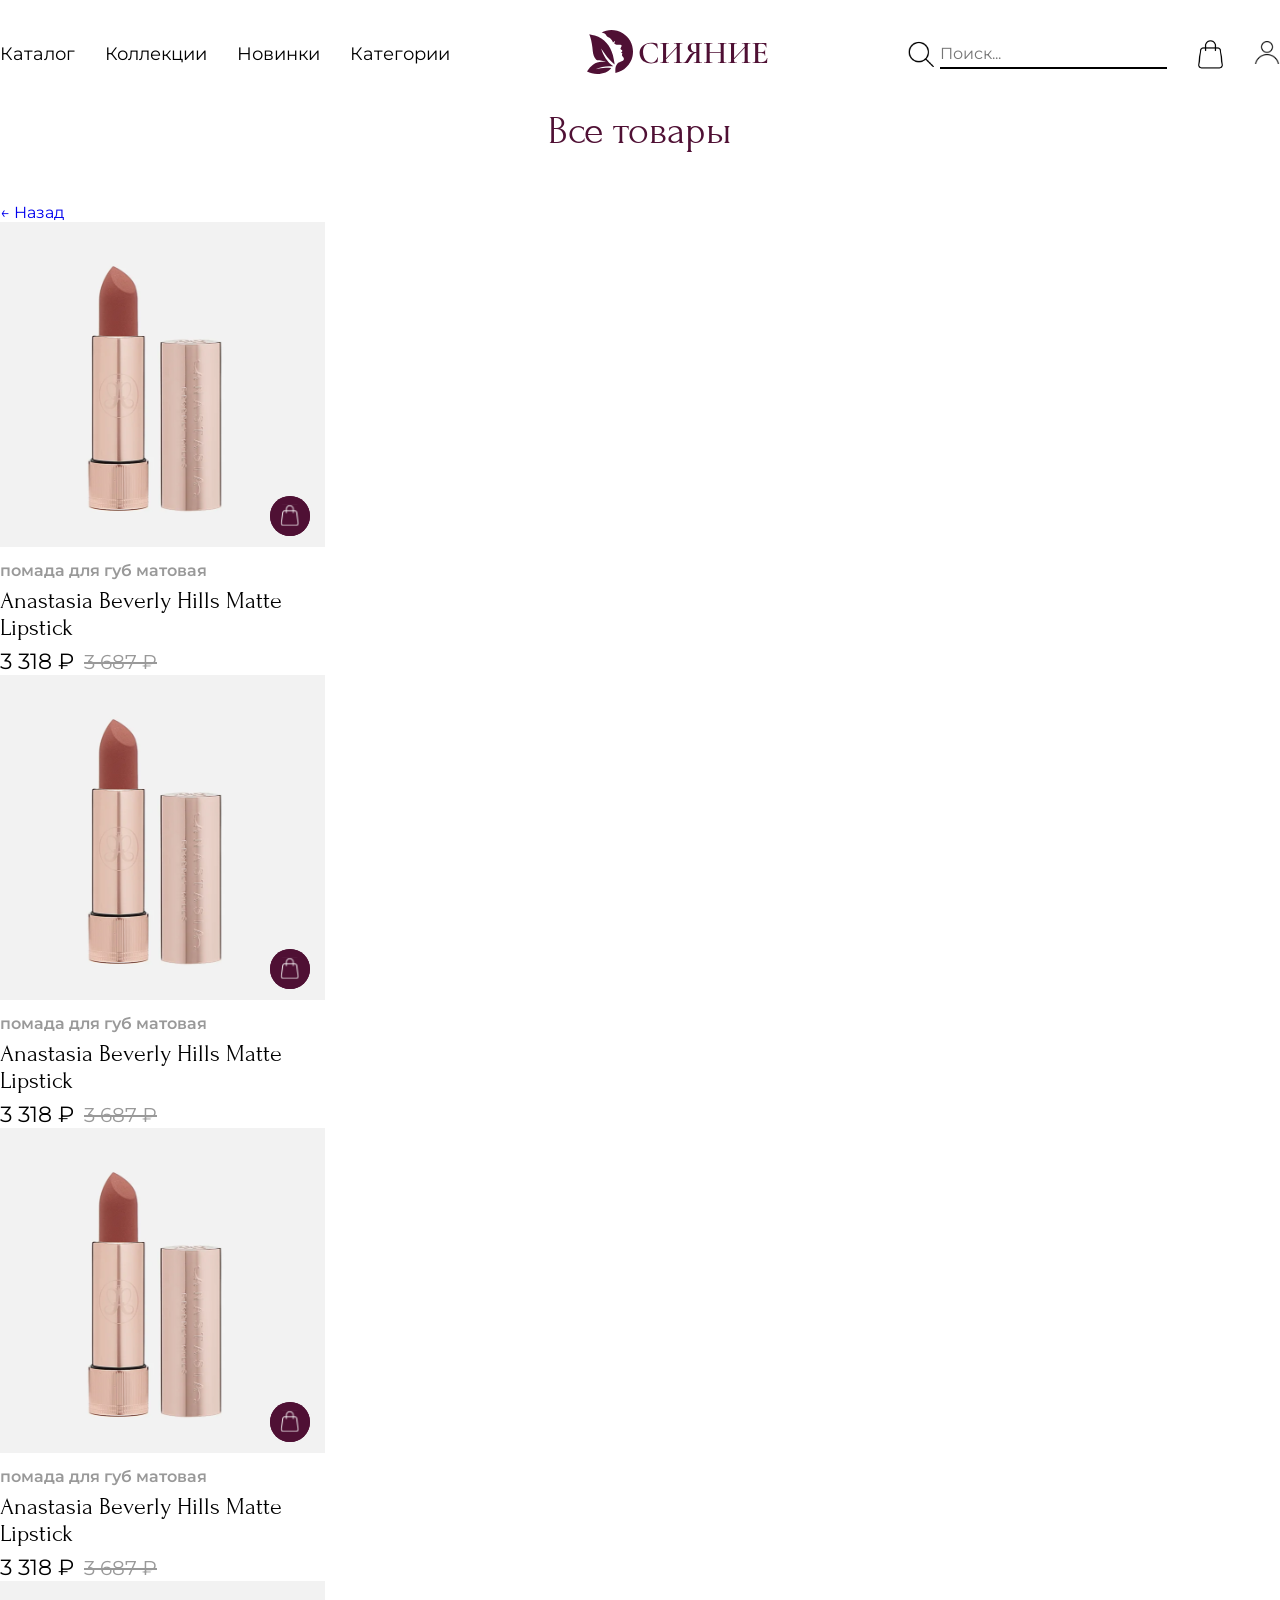
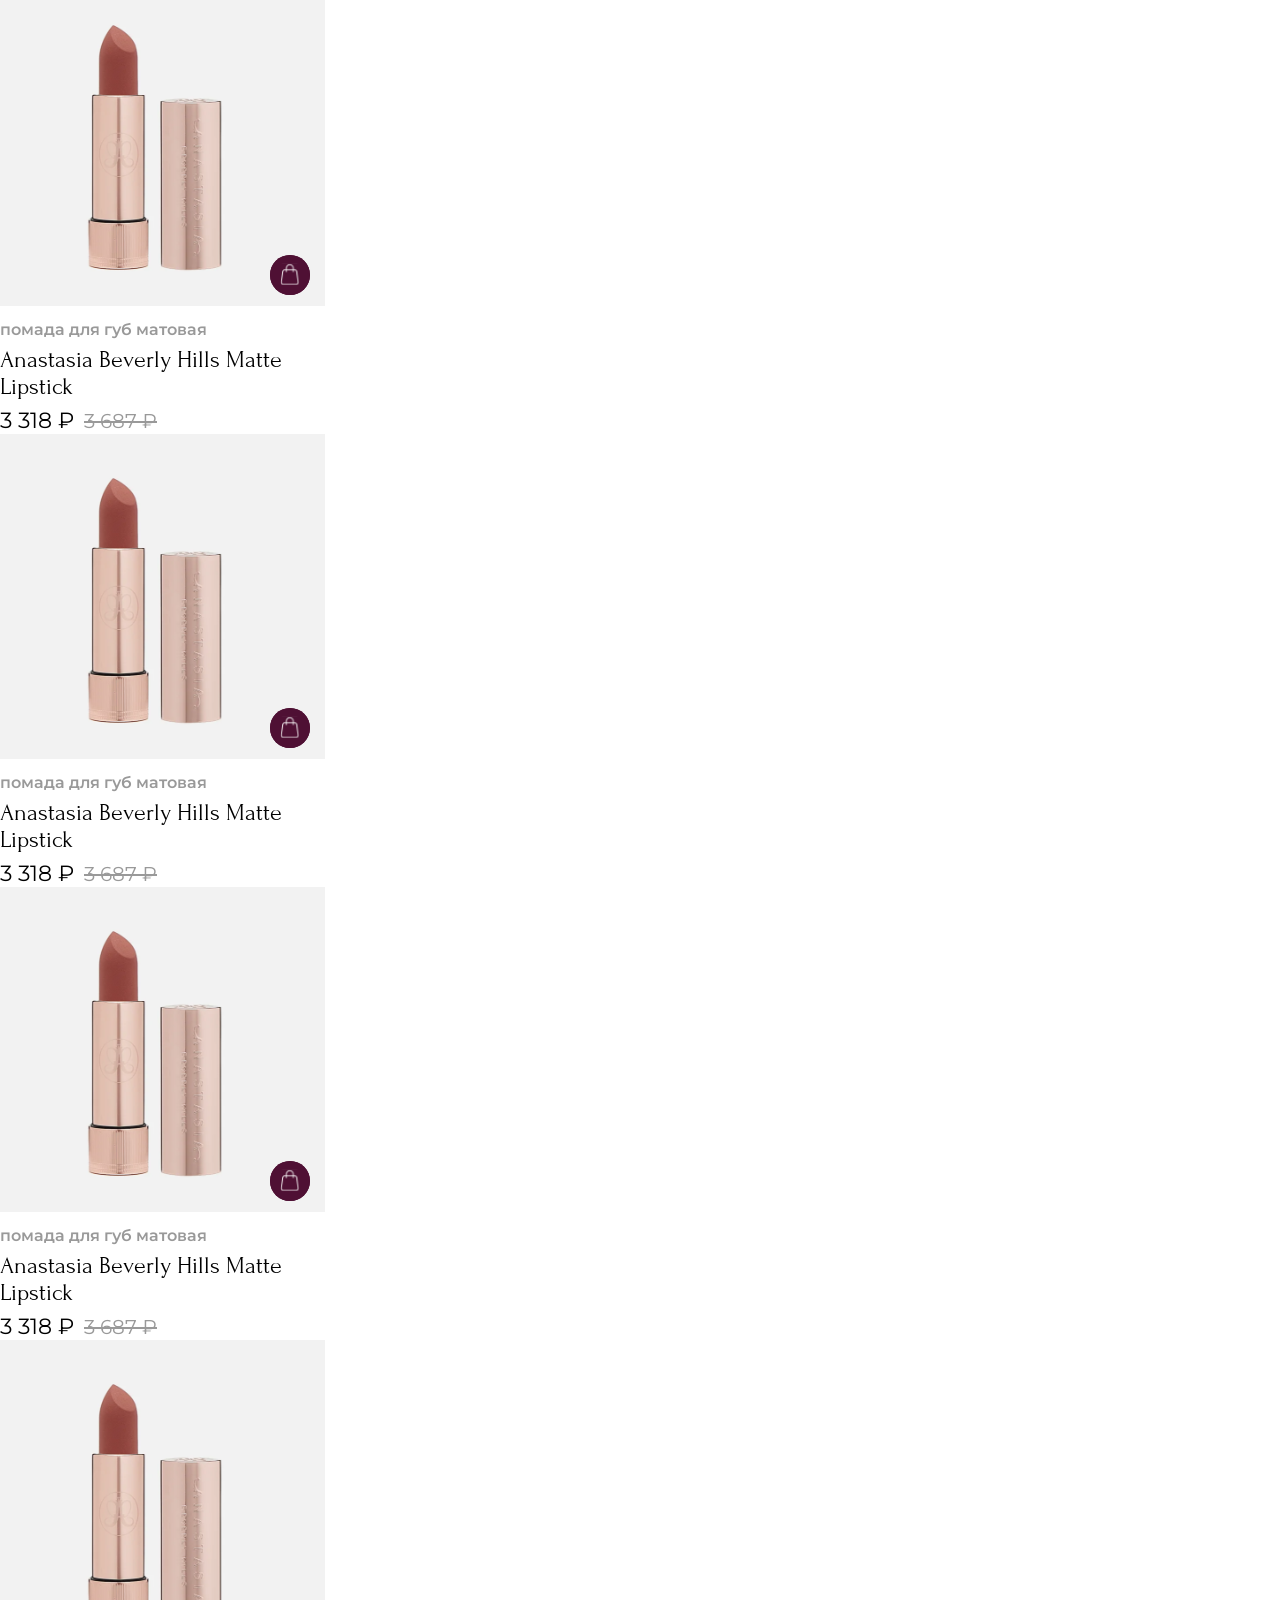
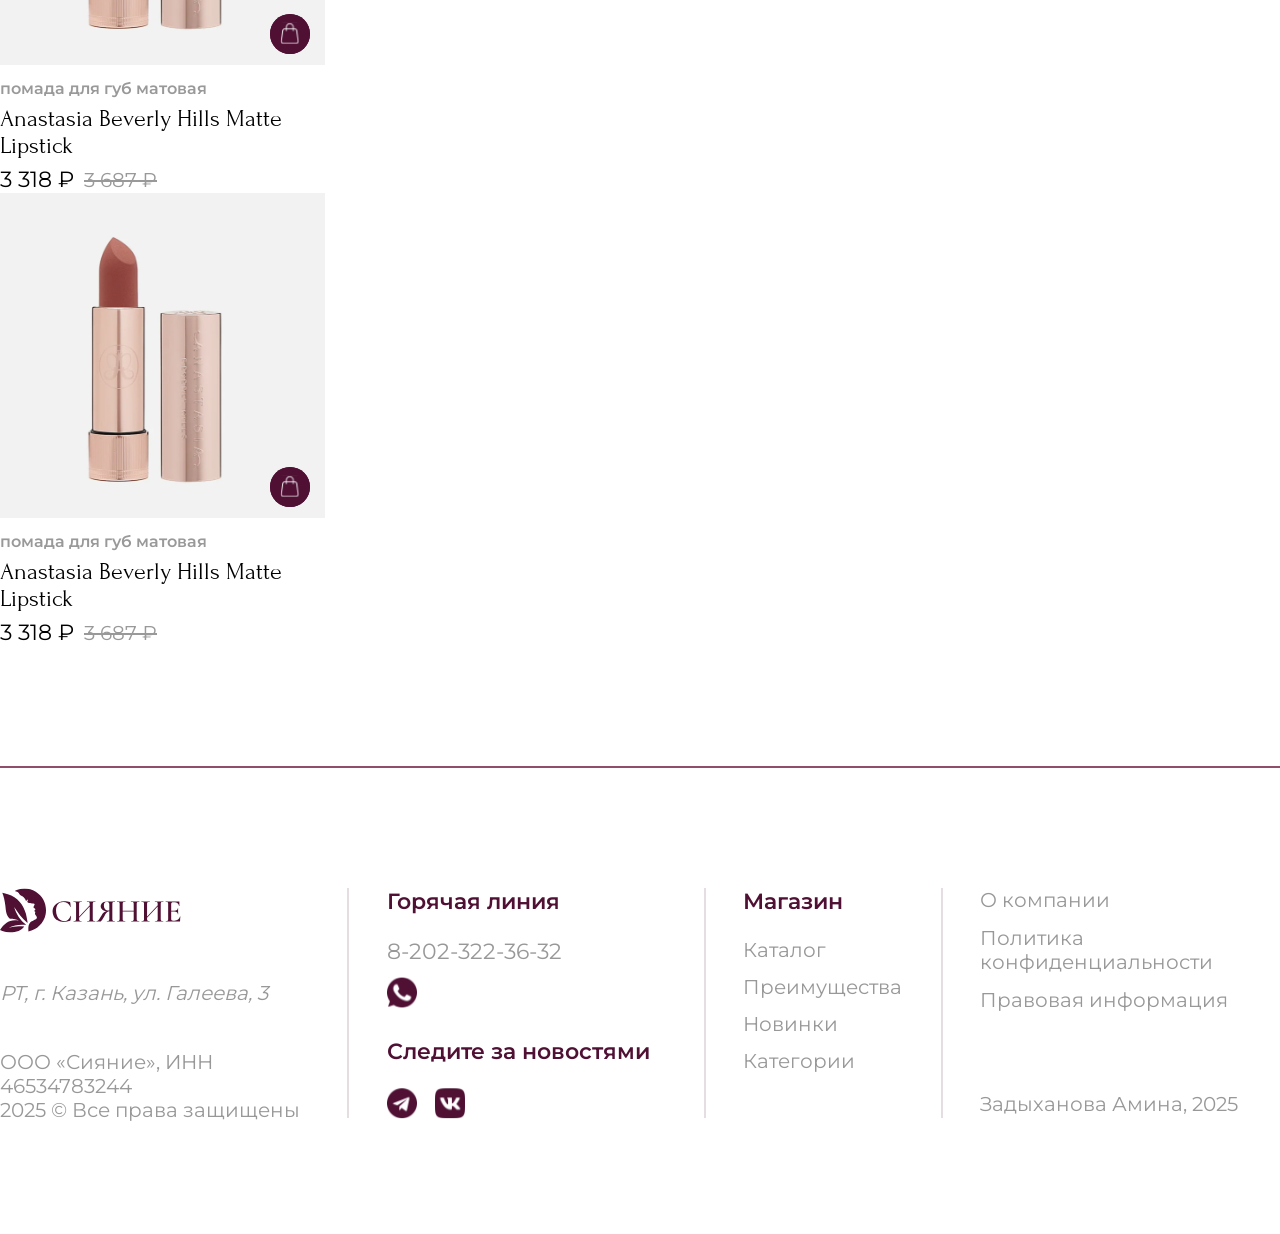
<file: katalog_cards_phone_all.html>
<!DOCTYPE html>
<html lang="en">

<head>
    <meta charset="UTF-8">
    <meta name="viewport" content="width=device-width, initial-scale=1.0">
    <title>Сияние</title>
    <link rel="stylesheet" href="assets/css/style.css">
    <link rel="shortcut icon" href="assets/img/favicon/logo.png" type="image/x-icon">
    <script src="assets/js/main.js"></script>
</head>

<body>
    <!-- header start -->
    <header class="container">

        <nav class="burger_desctop">
            <a href="katalog.html">Каталог</a>
            <a href="#">Коллекции</a>
            <a href="#">Новинки</a>
            <a href="#">Категории</a>
        </nav>

        <div class="burger_adaptiv">
            <input type="checkbox" id="burger">
            <label for="burger">
                <span></span>
            </label>
            <nav>
                <a href="katalog.html">Каталог</a>
                <a href="#">Коллекции</a>
                <a href="#">Новинки</a>
                <a href="#">Категории</a>
            </nav>
            <img class="luupa" src="assets/img/header/lupa.svg" alt="">
        </div>

        <div class="burger_adaptiv_telephone">
            <input type="checkbox" id="burger2">
            <label for="burger2">
                <span></span>
            </label>
            <nav>
                <a href="katalog_telephone.html">Каталог</a>
                <a href="#">Коллекции</a>
                <a href="#">Новинки</a>
                <a href="#">Категории</a>
            </nav>
            <img class="luupa" src="assets/img/header/lupa.svg" alt="">
        </div>

        <div class="logo">
            <a href="#"><img src="assets/img/header/logo.svg" alt=""></a>
        </div>

        <nav class="burger_desctop">
            <div class="poisk">
                <img src="assets/img/header/lupa.svg" alt="">
                <input type="text" placeholder="Поиск...">
            </div>
            <img src="assets/img/header/korzina.svg" alt="">
            <img src="assets/img/header/person.svg" alt="">
        </nav>

        <div class="burger_adaptiv">
            <img src="assets/img/header/korzina.svg" alt="">
            <img src="assets/img/header/person.svg" alt="">
        </div>

        <div class="burger_adaptiv_telephone">
            <img src="assets/img/header/korzina.svg" alt="">
            <img src="assets/img/header/person.svg" alt="">
        </div>

    </header>
    <!-- header end -->

    <!-- katalog_cards_phone_all start -->
     <div class="katalog_cards_phone container">
        <div class="title">
            <h2>Все товары</h2>
        </div>

        <a href="katalog_telephone.html">← Назад</a>

        <div class="cardss_telephone">
            <div class="osnov_card">
                <div class="image_osn_card">
                    <img class="image_tovar" src="assets/img/osnov_card/tovar.svg" alt="">
                    <img class="korzina_button" src="assets/img/osnov_card/korzina.svg" alt="">
                </div>

                <div class="opisanie_osnov_card">
                    <p class="category_osnov_card">помада для губ матовая</p>
                    <p class="name_osnov_card">Anastasia Beverly Hills Matte Lipstick</p>
                    <div class="cost_with_skidka">
                        <p class="cost">3 318 ₽</p>
                        <p class="skidka">3 687 ₽</p>
                    </div>
                </div>
            </div>

            <div class="osnov_card">
                <div class="image_osn_card">
                    <img class="image_tovar" src="assets/img/osnov_card/tovar.svg" alt="">
                    <img class="korzina_button" src="assets/img/osnov_card/korzina.svg" alt="">
                </div>

                <div class="opisanie_osnov_card">
                    <p class="category_osnov_card">помада для губ матовая</p>
                    <p class="name_osnov_card">Anastasia Beverly Hills Matte Lipstick</p>
                    <div class="cost_with_skidka">
                        <p class="cost">3 318 ₽</p>
                        <p class="skidka">3 687 ₽</p>
                    </div>
                </div>
            </div>

            <div class="osnov_card">
                <div class="image_osn_card">
                    <img class="image_tovar" src="assets/img/osnov_card/tovar.svg" alt="">
                    <img class="korzina_button" src="assets/img/osnov_card/korzina.svg" alt="">
                </div>

                <div class="opisanie_osnov_card">
                    <p class="category_osnov_card">помада для губ матовая</p>
                    <p class="name_osnov_card">Anastasia Beverly Hills Matte Lipstick</p>
                    <div class="cost_with_skidka">
                        <p class="cost">3 318 ₽</p>
                        <p class="skidka">3 687 ₽</p>
                    </div>
                </div>
            </div>

            <div class="osnov_card">
                <div class="image_osn_card">
                    <img class="image_tovar" src="assets/img/osnov_card/tovar.svg" alt="">
                    <img class="korzina_button" src="assets/img/osnov_card/korzina.svg" alt="">
                </div>

                <div class="opisanie_osnov_card">
                    <p class="category_osnov_card">помада для губ матовая</p>
                    <p class="name_osnov_card">Anastasia Beverly Hills Matte Lipstick</p>
                    <div class="cost_with_skidka">
                        <p class="cost">3 318 ₽</p>
                        <p class="skidka">3 687 ₽</p>
                    </div>
                </div>
            </div>

            <div class="osnov_card">
                <div class="image_osn_card">
                    <img class="image_tovar" src="assets/img/osnov_card/tovar.svg" alt="">
                    <img class="korzina_button" src="assets/img/osnov_card/korzina.svg" alt="">
                </div>

                <div class="opisanie_osnov_card">
                    <p class="category_osnov_card">помада для губ матовая</p>
                    <p class="name_osnov_card">Anastasia Beverly Hills Matte Lipstick</p>
                    <div class="cost_with_skidka">
                        <p class="cost">3 318 ₽</p>
                        <p class="skidka">3 687 ₽</p>
                    </div>
                </div>
            </div>

            <div class="osnov_card">
                <div class="image_osn_card">
                    <img class="image_tovar" src="assets/img/osnov_card/tovar.svg" alt="">
                    <img class="korzina_button" src="assets/img/osnov_card/korzina.svg" alt="">
                </div>

                <div class="opisanie_osnov_card">
                    <p class="category_osnov_card">помада для губ матовая</p>
                    <p class="name_osnov_card">Anastasia Beverly Hills Matte Lipstick</p>
                    <div class="cost_with_skidka">
                        <p class="cost">3 318 ₽</p>
                        <p class="skidka">3 687 ₽</p>
                    </div>
                </div>
            </div>

            <div class="osnov_card">
                <div class="image_osn_card">
                    <img class="image_tovar" src="assets/img/osnov_card/tovar.svg" alt="">
                    <img class="korzina_button" src="assets/img/osnov_card/korzina.svg" alt="">
                </div>

                <div class="opisanie_osnov_card">
                    <p class="category_osnov_card">помада для губ матовая</p>
                    <p class="name_osnov_card">Anastasia Beverly Hills Matte Lipstick</p>
                    <div class="cost_with_skidka">
                        <p class="cost">3 318 ₽</p>
                        <p class="skidka">3 687 ₽</p>
                    </div>
                </div>
            </div>

            <div class="osnov_card">
                <div class="image_osn_card">
                    <img class="image_tovar" src="assets/img/osnov_card/tovar.svg" alt="">
                    <img class="korzina_button" src="assets/img/osnov_card/korzina.svg" alt="">
                </div>

                <div class="opisanie_osnov_card">
                    <p class="category_osnov_card">помада для губ матовая</p>
                    <p class="name_osnov_card">Anastasia Beverly Hills Matte Lipstick</p>
                    <div class="cost_with_skidka">
                        <p class="cost">3 318 ₽</p>
                        <p class="skidka">3 687 ₽</p>
                    </div>
                </div>
            </div>
        </div>
     </div>
    <!-- katalog_cards_phone_all end -->

    <!-- footer start -->
    <footer class="my-120">
        <div class="footer_content container">

            <div class="stolbec_1">
                <div class="logo">
                    <img src="assets/img/footer/logo.svg" alt="">
                </div>

                <address>РТ, г. Казань, ул. Галеева, 3</address>

                <div class="prava">
                    <p>ООО «Сияние», ИНН 46534783244</p>
                    <p>2025 © Все права защищены</p>
                </div>
            </div>

            <div class="liniya"></div>

            <div class="stolbec_2">
                <h4>Горячая линия</h4>

                <div class="telephone">
                    <a href="tel:+72023223632">8-202-322-36-32</a>
                    <img src="assets/img/footer/icon1.svg" alt="">
                </div>

                <div class="news">
                    <h4>Следите за новостями</h4>
                    <div class="icons_news">
                        <img src="assets/img/footer/icon2.svg" alt="">
                        <img src="assets/img/footer/icon3.svg" alt="">
                    </div>
                </div>
            </div>

            <div class="liniya liniya_not"></div>

            <div class="stolbec_3">
                <h4>Магазин</h4>

                <nav>
                    <a href="#">Каталог</a>
                    <a href="#">Преимущества</a>
                    <a href="#">Новинки</a>
                    <a href="#">Категории</a>
                </nav>
            </div>

            <div class="liniya"></div>

            <div class="stolbec_4">
                <div class="documents">
                    <a href="assets/document/document.docx">О компании</a>
                    <a href="assets/document/document.docx">Политика конфиденциальности</a>
                    <a href="assets/document/document.docx">Правовая информация</a>
                </div>

                <p>Задыханова Амина, 2025</p>
            </div>
        </div>
    </footer>
    <!-- footer end -->

</body>

</html>
</file>
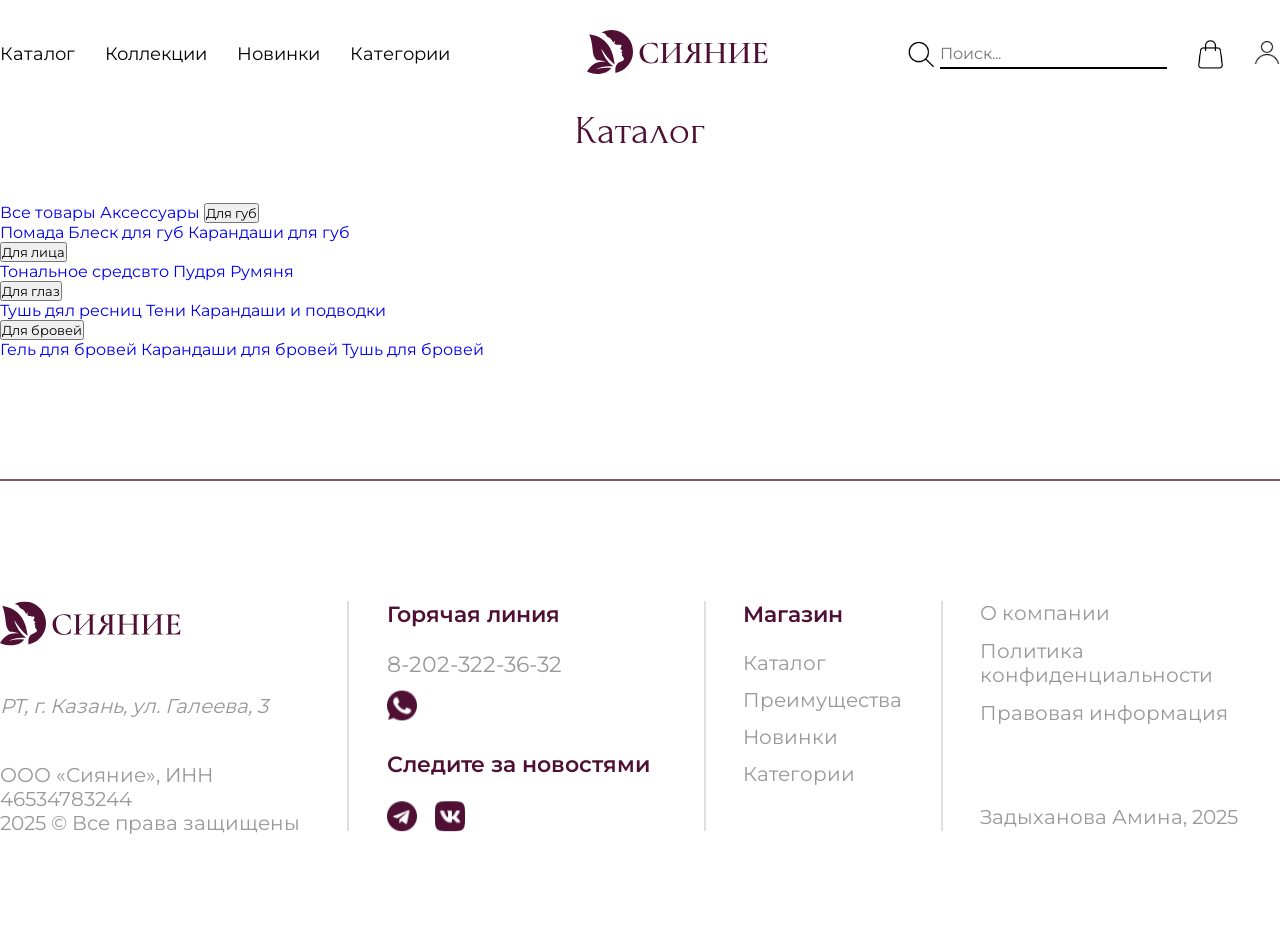
<file: katalog_telephone.html>
<!DOCTYPE html>
<html lang="en">

<head>
    <meta charset="UTF-8">
    <meta name="viewport" content="width=device-width, initial-scale=1.0">
    <title>Сияние</title>
    <link rel="stylesheet" href="assets/css/style.css">
    <link rel="shortcut icon" href="assets/img/favicon/logo.png" type="image/x-icon">
    <script src="assets/js/main.js"></script>
</head>

<body>
    <!-- header start -->
    <header class="container">

        <nav class="burger_desctop">
            <a href="katalog.html">Каталог</a>
            <a href="#">Коллекции</a>
            <a href="#">Новинки</a>
            <a href="#">Категории</a>
        </nav>

        <div class="burger_adaptiv">
            <input type="checkbox" id="burger">
            <label for="burger">
                <span></span>
            </label>
            <nav>
                <a href="katalog.html">Каталог</a>
                <a href="#">Коллекции</a>
                <a href="#">Новинки</a>
                <a href="#">Категории</a>
            </nav>
            <img class="luupa" src="assets/img/header/lupa.svg" alt="">
        </div>

        <div class="burger_adaptiv_telephone">
            <input type="checkbox" id="burger2">
            <label for="burger2">
                <span></span>
            </label>
            <nav>
                <a href="katalog_telephone.html">Каталог</a>
                <a href="#">Коллекции</a>
                <a href="#">Новинки</a>
                <a href="#">Категории</a>
            </nav>
            <img class="luupa" src="assets/img/header/lupa.svg" alt="">
        </div>

        <div class="logo">
            <a href="#"><img src="assets/img/header/logo.svg" alt=""></a>
        </div>

        <nav class="burger_desctop">
            <div class="poisk">
                <img src="assets/img/header/lupa.svg" alt="">
                <input type="text" placeholder="Поиск...">
            </div>
            <img src="assets/img/header/korzina.svg" alt="">
            <img src="assets/img/header/person.svg" alt="">
        </nav>

        <div class="burger_adaptiv">
            <img src="assets/img/header/korzina.svg" alt="">
            <img src="assets/img/header/person.svg" alt="">
        </div>

        <div class="burger_adaptiv_telephone">
            <img src="assets/img/header/korzina.svg" alt="">
            <img src="assets/img/header/person.svg" alt="">
        </div>

    </header>
    <!-- header end -->

    <!-- katalog_telephone start -->
    <div class="katalog_telephone container">
        <div class="title">
            <h2>Каталог</h2>
        </div>

        <div class="fylytr_accordeon">
            <a href="katalog_cards_phone_all.html" class="accordion_2-1">Все товары</a>

            <a href="#" class="accordion_2-1">Аксессуары</a>

            <button class="accordion_2">Для губ</button>
            <div class="panel_2">
                <a href="#">Помада</a>
                <a href="#">Блеск для губ</a>
                <a href="#">Карандаши для губ</a>
            </div>

            <button class="accordion_2">Для лица</button>
            <div class="panel_2">
                <a href="#">Тональное средсвто</a>
                <a href="#">Пудря</a>
                <a href="#">Румяня</a>
            </div>

            <button class="accordion_2">Для глаз</button>
            <div class="panel_2">
                <a href="#">Тушь дял ресниц</a>
                <a href="#">Тени</a>
                <a href="#">Карандаши и подводки</a>
            </div>

            <button class="accordion_2">Для бровей</button>
            <div class="panel_2">
                <a href="#">Гель для бровей</a>
                <a href="#">Карандаши для бровей</a>
                <a href="#">Тушь для бровей</a>
            </div>
        </div>
    </div>
    <!-- katalog_telephone end -->

    <!-- footer start -->
    <footer class="my-120">
        <div class="footer_content container">

            <div class="stolbec_1">
                <div class="logo">
                    <img src="assets/img/footer/logo.svg" alt="">
                </div>

                <address>РТ, г. Казань, ул. Галеева, 3</address>

                <div class="prava">
                    <p>ООО «Сияние», ИНН 46534783244</p>
                    <p>2025 © Все права защищены</p>
                </div>
            </div>

            <div class="liniya"></div>

            <div class="stolbec_2">
                <h4>Горячая линия</h4>

                <div class="telephone">
                    <a href="tel:+72023223632">8-202-322-36-32</a>
                    <img src="assets/img/footer/icon1.svg" alt="">
                </div>

                <div class="news">
                    <h4>Следите за новостями</h4>
                    <div class="icons_news">
                        <img src="assets/img/footer/icon2.svg" alt="">
                        <img src="assets/img/footer/icon3.svg" alt="">
                    </div>
                </div>
            </div>

            <div class="liniya liniya_not"></div>

            <div class="stolbec_3">
                <h4>Магазин</h4>

                <nav>
                    <a href="#">Каталог</a>
                    <a href="#">Преимущества</a>
                    <a href="#">Новинки</a>
                    <a href="#">Категории</a>
                </nav>
            </div>

            <div class="liniya"></div>

            <div class="stolbec_4">
                <div class="documents">
                    <a href="assets/document/document.docx">О компании</a>
                    <a href="assets/document/document.docx">Политика конфиденциальности</a>
                    <a href="assets/document/document.docx">Правовая информация</a>
                </div>

                <p>Задыханова Амина, 2025</p>
            </div>
        </div>
    </footer>
    <!-- footer end -->

</body>

</html>
</file>
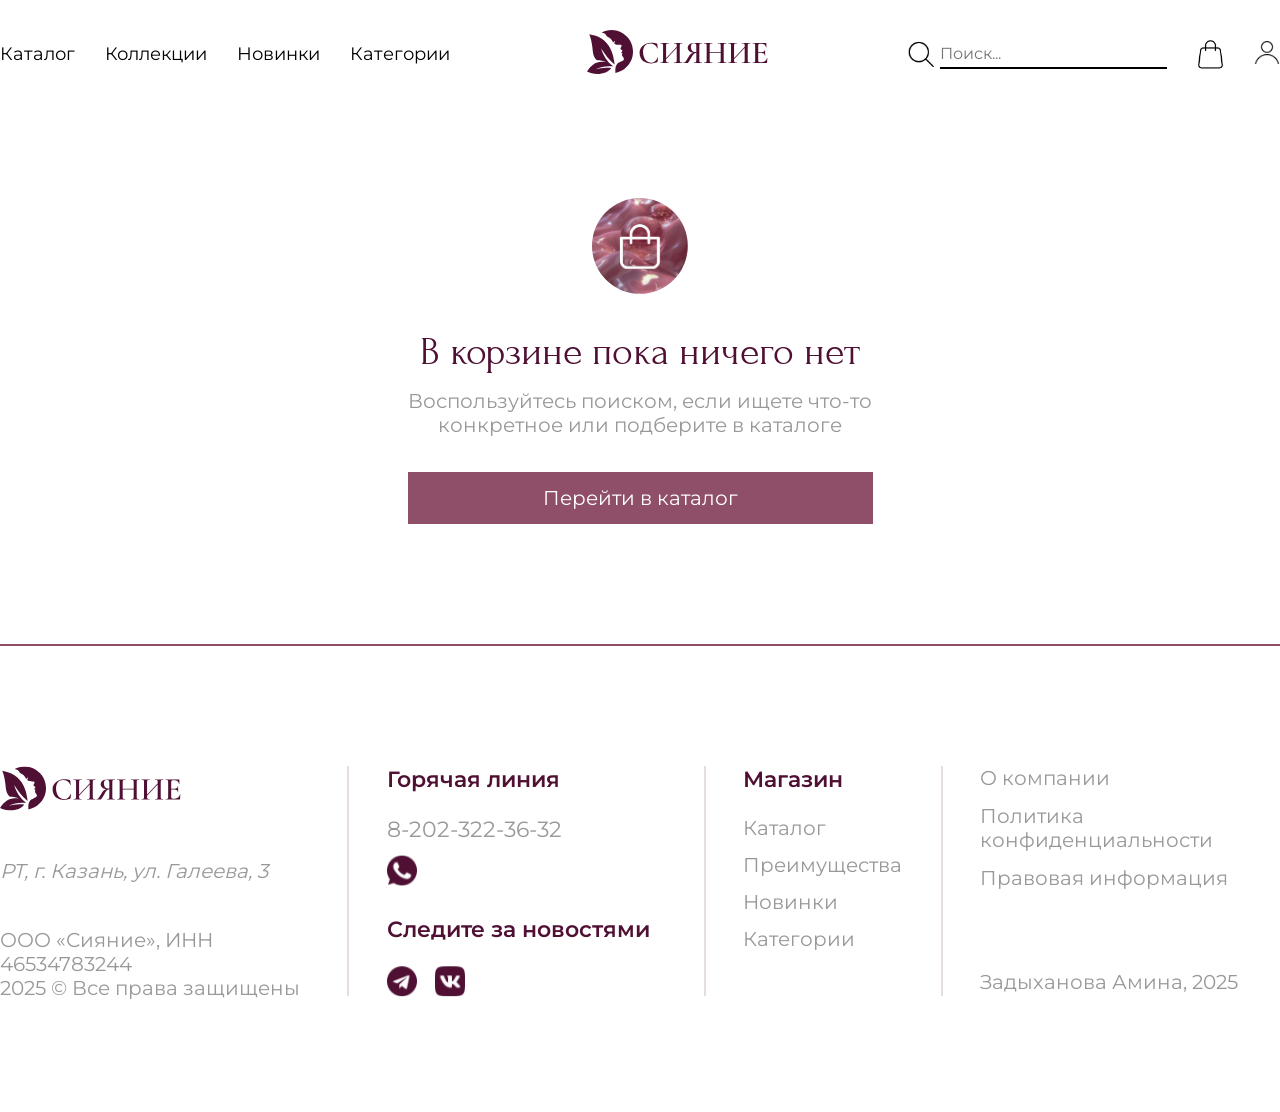
<file: korzina_not.html>
<!DOCTYPE html>
<html lang="en">

<head>
    <meta charset="UTF-8">
    <meta name="viewport" content="width=device-width, initial-scale=1.0">
    <title>Сияние</title>
    <link rel="stylesheet" href="assets/css/style.css">
    <link rel="shortcut icon" href="assets/img/favicon/logo.png" type="image/x-icon">
    <script src="assets/js/main.js"></script>
</head>

<body>
    <!-- header start -->
    <header class="container">

        <nav class="burger_desctop">
            <a href="katalog.html">Каталог</a>
            <a href="#">Коллекции</a>
            <a href="#">Новинки</a>
            <a href="#">Категории</a>
        </nav>

        <div class="burger_adaptiv">
            <input type="checkbox" id="burger">
            <label for="burger">
                <span></span>
            </label>
            <nav>
                <a href="katalog.html">Каталог</a>
                <a href="#">Коллекции</a>
                <a href="#">Новинки</a>
                <a href="#">Категории</a>
            </nav>
            <img class="luupa" src="assets/img/header/lupa.svg" alt="">
        </div>

        <div class="burger_adaptiv_telephone">
            <input type="checkbox" id="burger2">
            <label for="burger2">
                <span></span>
            </label>
            <nav>
                <a href="katalog_telephone.html">Каталог</a>
                <a href="#">Коллекции</a>
                <a href="#">Новинки</a>
                <a href="#">Категории</a>
            </nav>
            <img class="luupa" src="assets/img/header/lupa.svg" alt="">
        </div>

        <div class="logo">
            <a href="#"><img src="assets/img/header/logo.svg" alt=""></a>
        </div>

        <nav class="burger_desctop">
            <div class="poisk">
                <img src="assets/img/header/lupa.svg" alt="">
                <input type="text" placeholder="Поиск...">
            </div>
            <img src="assets/img/header/korzina.svg" alt="">
            <img src="assets/img/header/person.svg" alt="">
        </nav>

        <div class="burger_adaptiv">
            <img src="assets/img/header/korzina.svg" alt="">
            <img src="assets/img/header/person.svg" alt="">
        </div>

        <div class="burger_adaptiv_telephone">
            <img src="assets/img/header/korzina.svg" alt="">
            <img src="assets/img/header/person.svg" alt="">
        </div>

    </header>
    <!-- header end -->

    <!-- korzina_not start -->
    <div class="korzina_not container">
        <img src="assets/img/korzina_not/kor.svg" alt="">

        <div class="korzina_not_opis">
            <h3>В корзине пока ничего нет</h3>
            <p>Воспользуйтесь поиском, если ищете что-то конкретное или подберите в каталоге</p>
        </div>

        <button class="btn_pink">Перейти в каталог</button>
    </div>
    <!-- korzina_not end -->

    <!-- footer start -->
    <footer class="my-120">
        <div class="footer_content container">

            <div class="stolbec_1">
                <div class="logo">
                    <img src="assets/img/footer/logo.svg" alt="">
                </div>

                <address>РТ, г. Казань, ул. Галеева, 3</address>

                <div class="prava">
                    <p>ООО «Сияние», ИНН 46534783244</p>
                    <p>2025 © Все права защищены</p>
                </div>
            </div>

            <div class="liniya"></div>

            <div class="stolbec_2">
                <h4>Горячая линия</h4>

                <div class="telephone">
                    <a href="tel:+72023223632">8-202-322-36-32</a>
                    <img src="assets/img/footer/icon1.svg" alt="">
                </div>

                <div class="news">
                    <h4>Следите за новостями</h4>
                    <div class="icons_news">
                        <img src="assets/img/footer/icon2.svg" alt="">
                        <img src="assets/img/footer/icon3.svg" alt="">
                    </div>
                </div>
            </div>

            <div class="liniya liniya_not"></div>

            <div class="stolbec_3">
                <h4>Магазин</h4>

                <nav>
                    <a href="#">Каталог</a>
                    <a href="#">Преимущества</a>
                    <a href="#">Новинки</a>
                    <a href="#">Категории</a>
                </nav>
            </div>

            <div class="liniya"></div>

            <div class="stolbec_4">
                <div class="documents">
                    <a href="assets/document/document.docx">О компании</a>
                    <a href="assets/document/document.docx">Политика конфиденциальности</a>
                    <a href="assets/document/document.docx">Правовая информация</a>
                </div>

                <p>Задыханова Амина, 2025</p>
            </div>
        </div>
    </footer>
    <!-- footer end -->

</body>

</html>
</file>
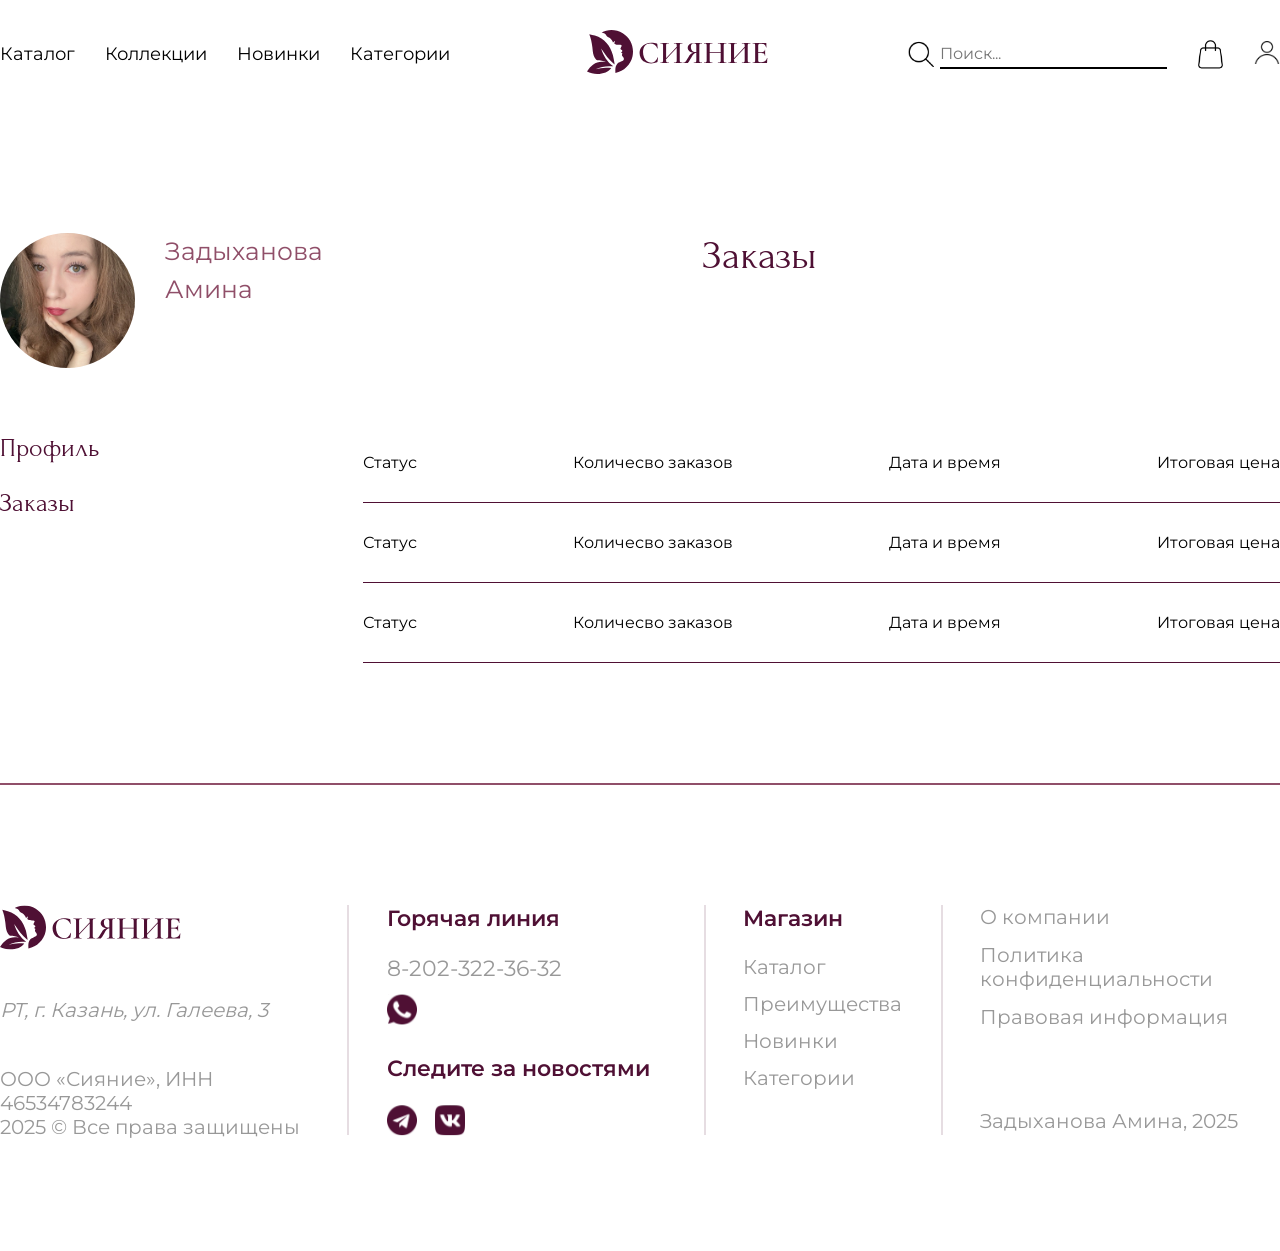
<file: zakaz.html>
<!DOCTYPE html>
<html lang="en">

<head>
    <meta charset="UTF-8">
    <meta name="viewport" content="width=device-width, initial-scale=1.0">
    <title>Сияние</title>
    <link rel="stylesheet" href="assets/css/style.css">
    <link rel="shortcut icon" href="assets/img/favicon/logo.png" type="image/x-icon">
    <script src="assets/js/main.js"></script>

<body>
    <!-- header start -->
    <header class="container">

        <nav class="burger_desctop">
            <a href="katalog.html">Каталог</a>
            <a href="#">Коллекции</a>
            <a href="#">Новинки</a>
            <a href="#">Категории</a>
        </nav>

        <div class="burger_adaptiv">
            <input type="checkbox" id="burger">
            <label for="burger">
                <span></span>
            </label>
            <nav>
                <a href="katalog.html">Каталог</a>
                <a href="#">Коллекции</a>
                <a href="#">Новинки</a>
                <a href="#">Категории</a>
            </nav>
            <img class="luupa" src="assets/img/header/lupa.svg" alt="">
        </div>

        <div class="burger_adaptiv_telephone">
            <input type="checkbox" id="burger2">
            <label for="burger2">
                <span></span>
            </label>
            <nav>
                <a href="katalog_telephone.html">Каталог</a>
                <a href="#">Коллекции</a>
                <a href="#">Новинки</a>
                <a href="#">Категории</a>
            </nav>
            <img class="luupa" src="assets/img/header/lupa.svg" alt="">
        </div>

        <div class="logo">
            <a href="#"><img src="assets/img/header/logo.svg" alt=""></a>
        </div>

        <nav class="burger_desctop">
            <div class="poisk">
                <img src="assets/img/header/lupa.svg" alt="">
                <input type="text" placeholder="Поиск...">
            </div>
            <img src="assets/img/header/korzina.svg" alt="">
            <img src="assets/img/header/person.svg" alt="">
        </nav>

        <div class="burger_adaptiv">
            <img src="assets/img/header/korzina.svg" alt="">
            <img src="assets/img/header/person.svg" alt="">
        </div>

        <div class="burger_adaptiv_telephone">
            <img src="assets/img/header/korzina.svg" alt="">
            <img src="assets/img/header/person.svg" alt="">
        </div>

    </header>
    <!-- header end -->

    <!-- zakaz start -->
    <div class="zakaz container">
        <div class="profil_left">
            <div class="person">
                <img src="assets/img/profil/ava.svg" alt="">
                <p>Задыханова Амина</p>
            </div>

            <div class="fyltr_profil">
                <a class="perekluchat" href="profil.html">Профиль</a>
                <a class="perekluchat" href="zakaz.html">Заказы</a>
            </div>
        </div>

        <div class="zakaz_content">
            <h2>Заказы</h2>

            <div class="zakaz_count">
                <div class="zakaz_count_card">
                    <p>Статус</p>
                    <p>Количесво заказов</p>
                    <p>Дата и время</p>
                    <p>Итоговая цена</p>
                </div>

                <div class="zakaz_count_card">
                    <p>Статус</p>
                    <p>Количесво заказов</p>
                    <p>Дата и время</p>
                    <p>Итоговая цена</p>
                </div>

                <div class="zakaz_count_card">
                    <p>Статус</p>
                    <p>Количесво заказов</p>
                    <p>Дата и время</p>
                    <p>Итоговая цена</p>
                </div>

            </div>

        </div>
    </div>
    <!-- zakaz end -->

    <!-- footer start -->
    <footer class="my-120">
        <div class="footer_content container">

            <div class="stolbec_1">
                <div class="logo">
                    <img src="assets/img/footer/logo.svg" alt="">
                </div>

                <address>РТ, г. Казань, ул. Галеева, 3</address>

                <div class="prava">
                    <p>ООО «Сияние», ИНН 46534783244</p>
                    <p>2025 © Все права защищены</p>
                </div>
            </div>

            <div class="liniya"></div>

            <div class="stolbec_2">
                <h4>Горячая линия</h4>

                <div class="telephone">
                    <a href="tel:+72023223632">8-202-322-36-32</a>
                    <img src="assets/img/footer/icon1.svg" alt="">
                </div>

                <div class="news">
                    <h4>Следите за новостями</h4>
                    <div class="icons_news">
                        <img src="assets/img/footer/icon2.svg" alt="">
                        <img src="assets/img/footer/icon3.svg" alt="">
                    </div>
                </div>
            </div>

            <div class="liniya liniya_not"></div>

            <div class="stolbec_3">
                <h4>Магазин</h4>

                <nav>
                    <a href="#">Каталог</a>
                    <a href="#">Преимущества</a>
                    <a href="#">Новинки</a>
                    <a href="#">Категории</a>
                </nav>
            </div>

            <div class="liniya"></div>

            <div class="stolbec_4">
                <div class="documents">
                    <a href="assets/document/document.docx">О компании</a>
                    <a href="assets/document/document.docx">Политика конфиденциальности</a>
                    <a href="assets/document/document.docx">Правовая информация</a>
                </div>

                <p>Задыханова Амина, 2025</p>
            </div>
        </div>
    </footer>
    <!-- footer end -->
</body>

</html>
</file>
<file: assets/css/style.css>
* {
    margin: 0;
    padding: 0;
    box-sizing: border-box;
    text-decoration: none;
    list-style: none;
    outline: none;
    transition: .5s;
    font-family: "Montserrat", sans-serif;
    scroll-behavior: smooth;
    font-weight: 400;
}

::-webkit-scrollbar {
    width: 0;
}

.burger_adaptiv {
    display: none;
}

.banner_adaptiv {
    display: none;
}

.popular_kategoty_2 {
    display: none;
}

.novinki_adaptive {
    display: none;
}

.odin_tovar_adaptiv {
    display: none;
}

.burger_adaptiv_telephone {
    display: none;
}

.btn_pink_adaptiv {
    display: none;
}

/* подключение шрифтов */
@font-face {
    font-family: "Montserrat";
    src: url(../fonts/Montserrat-Regular.ttf);
    font-weight: 400;
}

@font-face {
    font-family: "Montserrat";
    src: url(../fonts/Montserrat-Medium.ttf);
    font-weight: 500;
}

@font-face {
    font-family: "Montserrat";
    src: url(../fonts/Montserrat-SemiBold.ttf);
    font-weight: 600;
}

@font-face {
    font-family: "Forum";
    src: url(../fonts/Forum-Regular.ttf);
}

/* карточка товара */
.osnov_card {
    display: flex;
    flex-direction: column;
    width: 325px;
}

.image_osn_card {
    position: relative;
    padding-bottom: 10px;
}

.image_osn_card .image_tovar {
    width: 325px;
    position: relative;
}

.korzina_button {
    position: absolute;
    bottom: 25px;
    right: 15px;
    cursor: pointer;
    background: none;
    border: none;
    width: 40px;
    height: 40px;
    background-image: url(../img/osnov_card/korzina.svg);
    background-repeat: no-repeat;
    background-position: center;
    background-size: contain;
    transition: all 0.3s ease;
    color: #4F1034;
}

.korzina_button:hover,
.korzina_button.in-cart {
    background-image: url(../img/osnov_card/hover_kor.svg);
}

.opisanie_osnov_card {
    display: flex;
    flex-direction: column;
    gap: 7px;
    color: black;
}

.category_osnov_card {
    font-size: 16px;
    font-weight: 600;
    color: #999999;
}

.name_osnov_card {
    font-family: "Forum";
    font-size: 24px;
}

.cost_with_skidka {
    display: flex;
    gap: 10px;
    align-items: center;
}

.cost {
    font-size: 22px;
}

.skidka {
    font-size: 20px;
    color: #999999;
    text-decoration: line-through;
}



/* контейнер */
.container {
    max-width: 1440px;
    margin: 0 auto;
}

.my-120 {
    padding-top: 120px;
}

h1 {
    font-family: "Forum";
    color: #4F1034;
    font-size: 58px;
    text-transform: uppercase;
    line-height: 110%;
}

h2 {
    font-family: "Forum";
    color: #4F1034;
    font-size: 40px;
}

.title h2 {
    display: flex;
    align-items: center;
    justify-content: center;
    padding-bottom: 50px;
}

h3 {
    font-size: 36px;
    font-family: "Forum";
    color: #4F1034;
}

.btn_pink {
    background-color: #904F69;
    color: white;
    font-size: 20px;
    padding: 13px 74px;
    display: flex;
    align-items: center;
    justify-content: center;
    cursor: pointer;
    border: 1px solid #904F69;
}

.btn_pink a {
    color: white;
}

.button_pr {
    padding: 12px 27px;
    border: 1px solid #904F69;
    color: #904F69;
    font-size: 19px;
    background: none;
    cursor: pointer;
}

/* header start */
header {
    padding: 30px 0;
    display: flex;
    align-items: center;
    justify-content: space-between;
}

.burger_desctop {
    display: flex;
    gap: 30px;
    align-items: center;
}

.burger_desctop a {
    font-size: 18px;
    color: black;
}

.poisk {
    display: flex;
    gap: 5px;
}

.poisk input {
    border-top: none;
    border-right: none;
    border-left: none;
    border-bottom: 2px solid black;
    font-size: 16px;
}

header nav img {
    cursor: pointer;
}

.burger_desctop {
    display: flex;
    align-items: center;
}

/* header end */

/* banner start */
.banner {
    display: flex;
    justify-content: space-between;
}

.banner_left img {
    width: 693.15px;
    height: 660px;
}

.banner_right {
    max-width: 705px;
    display: flex;
    flex-direction: column;
    gap: 43px;
}

.foto {
    display: flex;
    justify-content: space-between;
}

.katalog_button {
    display: flex;
    gap: 18px;
}

.katalog_button button {
    width: 191px;
    padding: 11px 30px;
    background: #4F1034;
    color: #ffffff;
    font-size: 20px;
    border: 2px solid #4F1034;
    cursor: pointer;
}

.katalog_button button:hover {
    border: 2px solid #4F1034;
    color: #4F1034;
    background: none;
}

.katalog_button {
    display: flex;
    justify-content: space-between;
    align-items: center;
}

.katalog_button p {
    color: rgba(79, 16, 52, 0.7);
    font-size: 18px;
    max-width: 500px;
}

/* banner end */

/* infoblok start */
.infoblock_info {
    display: flex;
    justify-content: space-between;
}

.preimuchestva_card {
    display: flex;
    justify-content: space-between;
    width: 521px;
    align-items: center;
}

.right {
    display: flex;
    flex-direction: column;
    gap: 10px;
    width: 419px;
}

.right p {
    color: #989898;
    font-size: 17px;
    line-height: 130%;
}

.preimuchestva_stolbec {
    display: flex;
    flex-direction: column;
    gap: 69px;
}

/* infoblok end */


/* popular_kategoty start */
.popular_kategoty_katalog {
    display: flex;
    gap: 26px;
}

.category {
    position: relative;
}

.category button {
    position: absolute;
    bottom: 28px;
    left: 28px;
    padding: 11px 37px;
    background: #ffffff;
    border: 1px solid #ffffff;
    font-size: 20px;
    cursor: pointer;
}

.category button:hover {
    color: white;
    border: 1px solid #ffffff;
    background: none;
}

.popular_kategoty_right {
    display: flex;
    flex-wrap: wrap;
    gap: 26px;
}

/* popular_kategoty end */

/* popular_kategoty end */

/* novinki start */
.novinki_content {
    display: flex;
    justify-content: space-between;
    position: relative;
}

.collection_text {
    position: absolute;
    bottom: 35px;
    left: 35px;
    display: flex;
    flex-direction: column;
    gap: 6px;
}

.collection_text p {
    color: #ffffff;
    font-size: 20px;
}

.novinki_right {
    display: flex;
    flex-wrap: wrap;
    gap: 36px;
    width: 686px;
}

/* novinki end */

/* personal start */
.personal {
    background-color: #F0DAED;
    padding: 70px 0;
    margin-top: 120px;
}

.personal_content {
    display: flex;
    flex-direction: column;
    gap: 30px;
    align-items: center;
    justify-content: center;
}

.personal_content p {
    text-align: center;
    width: 390px;
    color: #904F69;
    font-size: 21.25px;
    line-height: 150%
}

.rassylka {
    width: 444px;
    display: flex;
    flex-direction: column;
    gap: 14px;
}

.rassylka input {
    width: 444px;
    padding: 11.61px 35.77px;
    color: #939393;
    font-size: 23px;
    border: 1px solid #904F69;
}

input[type="email"]:focus {
    color: black;
}

.chekbox {
    display: flex;
    justify-content: space-between;
}

.chekbox input {
    width: 13px;
}

.chekbox label {
    color: #904F69;
    font-size: 14px;
    text-align: center;
}

input[type="checkbox"] {
    accent-color: #904F69;
}

.btn {
    background: #904F69;
    width: 444px;
    padding: 12px 153px;
    color: white;
    font-size: 19px;
    border: 1px solid #904F69;
    cursor: pointer;
}

.btn:hover {
    background: none;
    color: #904F69;
}

/* personal end */

/* popular start */
.popular_content {
    display: flex;
    flex-direction: column;
    gap: 50px;
}

.popukar_katalog {
    display: flex;
    gap: 20px;
    overflow: hidden;
}

.slider {
    position: relative;
    width: 100%;
    display: flex;
    align-items: center;
    justify-content: center;
    gap: 23px;
}

.katalog_other_products_dalee {
    display: flex;
    justify-content: space-between;
}

.other_products_dalee h2 {
    display: flex;
    align-items: center;
    justify-content: center;
    padding: 50px;
    color: #989898;
    font-size: 40px;
    font-weight: 500;
    font-family: "Montserrat";
}

/* footer start */
footer {
    margin-top: 120px;
    padding: 112px 0;
    border-top: 2px solid #904F69;
    font-size: 20px;
    color: #989898;
}

footer img {
    cursor: pointer;
}

h4 {
    color: #4F1034;
    font-weight: 600;
    font-size: 22px;
    padding-bottom: 23px;
}

.liniya {
    height: 230px;
    width: 2px;
    background: rgba(79, 16, 52, 0.14);
}

.footer_content {
    display: flex;
    justify-content: space-between;
    flex-wrap: wrap;
}

.stolbec_1 {
    display: flex;
    flex-direction: column;
    width: 310px;
}

address {
    padding-top: 43px;
}

.prava {
    padding-top: 45px;
}

.stolbec_2 {
    width: 280px;
    display: flex;
    flex-direction: column;
}

.telephone {
    display: flex;
    flex-direction: column;
    gap: 12px;
}

.telephone a {
    font-size: 22px;
    color: #989898;
}

.news {
    padding-top: 30px;
    display: flex;
    flex-direction: column;

}

.icons_news {
    display: flex;
    gap: 18px;
}

.telephone img {
    width: 30px;
}

.stolbec_3 {
    width: 160px;
}

.stolbec_3 nav {
    display: flex;
    flex-direction: column;
    gap: 13px;
}

.stolbec_3 nav a {
    color: #989898;
}

.stolbec_4 {
    width: 300px;
    display: flex;
    flex-direction: column;
    gap: 80px;
}

.documents {
    display: flex;
    flex-direction: column;
    gap: 14px;
}

.documents a {
    color: #989898;
}

/* footer end */

/* odin_tovar start */
.odin_tovar {
    padding-top: 80px;
}

.odin_tovar_verh {
    display: flex;
    gap: 50px;
}

.odin_tovar_verh_left {
    display: flex;
    justify-content: space-between;
}

.odin_tovar_verh_left {
    display: flex;
    justify-content: space-between;
    width: 720px;
    align-items: center;
}

.many_slider_left {
    display: flex;
    flex-direction: column;
    gap: 14px;
    align-items: center;
}

.images {
    display: flex;
    flex-direction: column;
    gap: 20px;
}

.images .thumbnail {
    width: 165px;
    cursor: pointer;
}

.many_slider_right .main-image {
    width: 535px;
}

.str_slider {
    width: 50px;
    cursor: pointer;
}

.odin_tovar_verh_right {
    display: flex;
    flex-direction: column;
}

.category_odin {
    color: #989898;
    font-size: 20px;
    font-weight: 600;
}

.nazv_odin {
    font-family: "Forum";
    font-size: 36px;
    padding-top: 12px;
}

.cost_with_skidka_odin {
    display: flex;
    gap: 14px;
    align-items: center;
    padding-top: 21px;
}

.cost_odin {
    font-size: 32px;
}

.skidka_odin {
    text-decoration: line-through;
    color: #989898;
    font-size: 24px;
}

.odin_tovar_verh_right .button_pr {
    padding: 13px 83px;
    width: 275px;
    font-size: 20px;
    margin-top: 33px;
}

.characteristics {
    display: flex;
    flex-direction: column;
    gap: 18px;
    padding-top: 34px;
    max-width: 880px;
}

.characteristics_catalog {
    display: flex;
    flex-direction: column;
    gap: 10px;
    font-size: 16px;
    font-weight: 500;
}

.characteristics_nazv {
    font-weight: 600;
    color: #904F69;
    font-size: 20px;
}

.spec-row .spec-label {
    color: #989898;
}

.spec-row .spec-value {
    color: #904F69;
}

.spec-row {
    display: flex;
    align-items: baseline;
    margin-bottom: 8px;
}

.spec-label {
    white-space: nowrap;
    margin-right: 4px;
}

.spec-value {
    white-space: nowrap;
    margin-left: 4px;
}

.spec-dots {
    flex: 1;
    min-width: 20px;
    border-bottom: 1px solid #989898;
    height: 1em;
}

.odin_tovar_niz {
    padding-top: 60px;
    display: flex;
    gap: 50px;
}

.odin_tovar_niz_left {
    width: 720px;
}

.odin_tovar_niz_left p {
    color: #989898;
    font-size: 16px;
    line-height: 200%;
}

.odin_tovar_niz_right {
    display: flex;
    gap: 18px;
}

.odin_tovar_niz_right img {
    width: 55px;
}

.preim_card {
    display: flex;
    align-items: center;
    gap: 3px;
}

.odin_tovar_niz_right p {
    font-size: 14px;
    width: 154px;
}

/* odin_tovar end */

@media(max-width: 1000px) {
    .odin_tovar_adaptiv {
        display: none;
    }

    .odin_tovar {
        padding-top: 50px;
    }

    .odin_tovar_verh {
        gap: 25px;
    }

    .many_slider_left .str_slider {
        width: 31px;
    }

    .many_slider_left img {
        width: 100px;
    }

    .images {
        gap: 12px;
    }

    .many_slider_right img {
        width: 325px;
    }

    .odin_tovar_verh_left {
        width: 485px;
    }

    .category_odin {
        font-size: 15px
    }

    .nazv_odin {
        font-size: 25px;
        padding-top: 7px;
    }

    .cost_odin {
        font-size: 20px;
    }

    .skidka_odin {
        font-size: 15px;
    }

    .cost_with_skidka_odin {
        gap: 8px;
        padding-top: 13px;
    }

    .odin_tovar_verh_right .button_pr {
        width: 180px;
        padding: 8px 51px;
        font-size: 14px;
        margin-top: 23px;
    }

    .characteristics_nazv {
        font-size: 16px;
    }

    .characteristics_catalog {
        font-size: 14px;
    }

    .odin_tovar_niz_left {
        width: 439.85px;
    }

    .odin_tovar_niz_left p {
        font-size: 13px;
    }

    .odin_tovar_niz_right {
        display: flex;
        flex-direction: column;
        gap: 15px;
    }

    .odin_tovar_niz_right img {
        width: 45px;
    }

    .odin_tovar_niz_right p {
        font-size: 11px;
    }

    .odin_tovar_niz {
        gap: 25px;
    }
}

@media(max-width: 490px) {
    .odin_tovar_adaptiv {
        display: block;
    }

    .odin_tovar {
        display: none;
    }

    .odin_tovar_adaptiv .slider_tovars {
        padding-top: 10px;
    }

    .odin_tovar_adaptiv .tovar_opisanie {
        width: 100%;
        font-size: 12px;
        line-height: 200%;
        color: #989898;
        padding-top: 13px;
    }

    .odin_tovar_adaptiv .button_pr {
        font-size: 13px;
        margin-top: 13px;
    }

    .characteristics_catalog {
        font-size: 13px;
    }

    .odin_tovar_niz_right {
        padding-top: 10px;
    }

    .odin_tovar_adaptiv {
        padding-top: 40px;
    }

    .preim_card img {
        width: 40px;
    }

    .preim_card p {
        width: 300px;
        font-size: 12px;
    }

    .preim_card {
        display: flex;
        align-items: center;
        gap: 3px;
    }
}

/* korzina start */
.korzina {
    padding-top: 65px;
}

.korzina_content {
    display: flex;
    justify-content: space-between;
    padding-top: 38px;
}

.korzina_left {
    display: flex;
    flex-direction: column;
    height: 100%;
    padding-right: 20px;
}

.korzina_card {
    border-top: 1px solid #904F69;
    width: 832px;
    padding: 21px 0;
    display: flex;
    justify-content: space-between;
}

.img_nazv_kor {
    display: flex;
    gap: 30px;
    width: 538px;
}

.img_nazv_kor img {
    width: 122px;
    height: 122px;
}

.dobavleny_tovar {
    display: flex;
    flex-direction: column;
    gap: 6px;
}

.dobavleny_tovar_category {
    font-weight: 500;
    font-size: 16px;
    color: #989898;
}

.dobavleny_tovar_nazv {
    font-family: "Forum";
    font-size: 20px;
}

.cost_with_cound {
    display: flex;
    flex-direction: column;
    justify-content: space-between;
    width: 245px;
}

.costs_skidka {
    display: flex;
    gap: 10px;
    align-items: center;
}

.cost_kor {
    font-size: 24px;
}

.skidka_kor {
    color: #989898;
    font-size: 15px;
    text-decoration: line-through;
}

.dobavit_udalit {
    display: flex;
    justify-content: space-between;
    align-items: end;
}

.plus_minus {
    display: flex;
}

.pm,
.shetchik {
    padding: 5px;
    width: 34px;
    height: 34px;
    background: #B9B7B7;
    color: white;
    font-size: 24px;
    display: flex;
    align-items: center;
    justify-content: center;
    border: 1px solid #B9B7B7;
    background: #B9B7B7;
    cursor: pointer;
}

.pm:hover {
    background-color: #989898;
    border: 1px solid #989898;
}

.udalit {
    font-size: 45px;
    color: #999999;
    border: none;
    background: none;
    cursor: pointer;
}

.korzina_right {
    width: 530px;
    flex-shrink: 0;
    position: sticky;
    top: 40px;
    align-self: flex-start;
}

.korzina_right .btn_pink {
    width: 530px;
}

.itog_summa {
    padding-top: 40px;
    font-family: "Forum";
    font-size: 30px;
    color: #4F1034;
}

.sum {
    padding-top: 25px;
}

.sum .spec-label {
    font-size: 20px;
    color: #989898;
}

.sum .spec-value {
    font-size: 20px;
    color: #989898;
}

.sum_itog .spec-label {
    font-size: 20px;
    color: #4F1034;
}

.sum_itog .spec-value {
    font-size: 20px;
    color: #4F1034;
}

.sum_itog .spec-dots {
    border-bottom: 1px solid #904F69;
}

.sum_itog {
    padding-top: 25px;
}

/* korzina end */

@media(max-width: 1000px) {
    .img_nazv_kor img {
        width: 80px;
    }

    .korzina_card {
        padding: 11px 0;
        width: 480px;
    }

    .img_nazv_kor {
        gap: 15px;
    }

    .dobavleny_tovar_category {
        font-size: 12px;
    }

    .dobavleny_tovar_nazv {
        font-size: 18px;
    }

    .korzina_right .btn_pink {
        width: 273px;
        font-size: 16px;
        padding: 8px 100px;
    }

    .itog_summa {
        font-size: 24px;
    }

    .sum .spec-label {
        font-size: 15px;
    }

    .sum .spec-value {
        font-size: 15px;
    }

    .sum_itog .spec-label {
        font-size: 15px;
    }

    .sum_itog .spec-value {
        font-size: 15px;
    }

    .korzina_right {
        width: 273px;
    }

    .cost_kor {
        font-size: 16px;
    }

    .skidka_kor {
        font-size: 14px;
    }

    .pm,
    .shetchik {
        padding: 5px;
        font-size: 16px;
        width: 25px;
    }

    .udalit {
        font-size: 35px;
    }

    .btn_pink_adaptiv {
        display: none;
    }
}

@media(max-width: 490px) {
    .korzina_content {
        display: flex;
        flex-direction: column;
        width: 100%;
    }

    .korzina {
        padding-top: 20px;
    }

    .korzina h2 {
        display: flex;
        align-items: center;
        justify-content: center;
    }

    .korzina_left {
        width: 100%;
        padding-right: 0;
    }


    .korzina_content {
        height: 100%;
        padding-top: 30px;
    }

    .img_nazv_kor img {
        width: 55px;
    }

    .korzina_card {
        padding: 10px 0;
        width: 100%;
    }

    .img_nazv_kor {
        gap: 15px;
    }

    .dobavleny_tovar_category {
        font-size: 10px;
    }

    .dobavleny_tovar_nazv {
        font-size: 14px;
    }

    .korzina_right .btn_pink {
        width: 100%;
        font-size: 16px;
        padding: 8px 100px;
    }

    .itog_summa {
        font-size: 23px;
        padding-top: 20px;
    }

    .sum .spec-label {
        font-size: 13px;
    }

    .sum .spec-value {
        font-size: 13px;
    }

    .sum_itog .spec-label {
        font-size: 13px;
    }

    .sum_itog .spec-value {
        font-size: 13px;
    }

    .korzina_right {
        width: 100%;
    }

    .cost_kor {
        font-size: 13px;
    }

    .skidka_kor {
        font-size: 12px;
    }

    .pm,
    .shetchik {
        font-size: 13px;
        width: 16px;
        height: 23px;
        padding: 5px;
    }

    .udalit {
        font-size: 20px;
    }

    .korzina_right .btn_pink {
        margin-top: 20px;
    }

    .btn_pink {
        display: none;
    }

    .btn_pink_adaptiv {
        background-color: #904F69;
        color: white;
        font-size: 15px;
        padding: 9px 0;
        display: flex;
        align-items: center;
        justify-content: center;
        cursor: pointer;
        border: 1px solid #904F69;
        width: 100%;
    }
}

/* korzina_not start */
.korzina_not {
    display: flex;
    flex-direction: column;
    gap: 35px;
    align-items: center;
    justify-content: center;
    text-align: center;
    width: 587px;
    padding-top: 90px;
}

.korzina_not_opis {
    display: flex;
    flex-direction: column;
    gap: 15px;
}

.korzina_not_opis h3 {
    font-size: 40px;
}

.korzina_not_opis p {
    font-size: 20px;
    color: #989898;
}

.korzina_not .btn_pink {
    width: 465px;
}

/* korzina_not end */

@media(max-width: 1000px) {
    .korzina_not {
        width: 350px;
        gap: 20px;
    }

    .korzina_not img {
        width: 60px;
    }

    .korzina_not_opis h3 {
        font-size: 30px;
    }

    .korzina_not_opis p {
        font-size: 13px;
    }

    .korzina_not .btn_pink {
        width: 100%;
        padding: 10px 0;
        font-size: 13px;
    }
}

@media(max-width: 490px) {
    .korzina_not_opis h3 {
        font-size: 28px;
    }
}

/* register start */
.register {
    display: flex;
    flex-direction: column;
    gap: 30px;
    width: 500px;
    padding-top: 80px;
}

.register_forma {
    display: flex;
    align-items: center;
    justify-content: center;
    flex-direction: column;
    gap: 30px;
}

.register form {
    display: flex;
    flex-direction: column;
    gap: 25px;
    width: 500px;
}

.register input {
    padding: 13px 17px;
    color: #989898;
    border: 1.5px solid #904F69;
    font-size: 20px;
}

.register .btn_pink input {
    font-size: 20px;
    color: white;
}

.vopros {
    display: flex;
    flex-direction: column;
    gap: 12px;
    align-items: start;
}

.vopros a {
    color: #989898;
    font-size: 20px;
}

/* register end */

@media(max-width: 1000px) {
    .register input {
        font-size: 16px;
        padding: 10px 17px;
    }

    .register {
        width: 400px;
        gap: 20px;
    }

    .register form {
        width: 400px;
        gap: 20px;
    }

    .title h2 {
        padding-bottom: 30px;
    }

    .chekbox label {
        font-size: 10px;
    }

    .register .btn_pink {
        font-size: 16px;
        padding: 10px 17px;
    }

    .vopros a {
        font-size: 16px;
    }

    .vopros .button_pr {
        width: 150px;
    }
}

@media(max-width: 490px) {
    .register {
        width: 100%;
    }

    .register form {
        width: 100%;
    }

    .register input {
        font-size: 14px;
    }

    .vopros a {
        font-size: 14px;
    }

    .vopros .button_pr {
        width: 110px;
        padding: 7px 20px;
    }

    .register .chekbox input {
        width: 10px;
    }
}

/* profil start */
.perekluchat {
    color: #4F1034;
    font-size: 26px;
    font-family: "Forum";
}

.profil {
    display: flex;
    gap: 165px;
    padding-top: 125px;
}

.profil_left {
    width: 320px;
}

.person {
    display: flex;
    gap: 30px;
}

.person input {
    border-radius: 50px;
    background-color: gray;
}

.person p {
    color: #904F69;
    font-size: 25px;
    line-height: 150%;
}

.person img {
    width: 135px;
}

.fyltr_profil {
    display: flex;
    flex-direction: column;
    gap: 25px;
    padding-top: 65px;
    position: sticky;
    top: -20px;
    align-self: flex-start;
}

.profil_right {
    display: flex;
    flex-direction: column;
    max-width: 490px;
}

.profil_right {
    display: flex;
    flex-direction: column;
}

.profil_right_content {
    padding-top: 62px;
    display: flex;
    flex-direction: column;
    gap: 45px;
}

.forms_profil {
    display: flex;
    flex-direction: column;
    gap: 25px;
}

.forms_profil h6 {
    color: #4F1034;
    font-size: 25px;
    font-weight: 500;
}

.forms_profil {
    display: flex;
    flex-direction: column;
    gap: 25px;
    width: 486px;
}

.profil_right_content form input {
    border-top: none;
    border-left: none;
    border-right: none;
    border-bottom: 1px solid #4F1034;
    padding: 13px 0;
    font-size: 20px;
    color: #989898;
}

.forms_profil input[type="text"]:focus {
    color: #4F1034;
}

.chekboxx {
    display: flex;
    gap: 40px;
}

.chek {
    display: flex;
    gap: 6px;
}

.chek input[type="radio"] {
    width: 21px;
    height: 21px;
    accent-color: #904F69;
    cursor: pointer;
}

.chek input[type="radio"]:checked {
    accent-color: #4F1034;
}

.chek input[type="radio"]:checked+label {
    color: #4F1034;
}

/* profil end */

@media(max-width: 1000px) {
    .person img {
        width: 80px;
    }

    .person {
        gap: 18px;
    }

    .person p {
        font-size: 20px;
    }

    .fyltr_profil {
        padding-top: 40px;
    }

    .profil_left {
        width: 250px;
    }

    .perekluchat {
        font-size: 25px;
    }

    .profil {
        gap: 60px;
        padding-top: 80px;
    }

    .profil_right_content {
        gap: 35px;
        padding-top: 35px;
    }

    .forms_profil h6 {
        font-size: 18px;
    }

    .forms_profil form input {
        padding: 8px 0;
        font-size: 15px;
    }

    .forms_profil form {
        width: 400px;
    }

    .profil_right {
        width: 300px;
    }

    .chek input[type="radio"] {
        width: 16px;
    }

    .profil_right .btn_pink {
        width: 400px;
        font-size: 15px;
        padding: 10px 0;
    }
}

@media(max-width: 490px) {
    .profil {
        display: flex;
        flex-direction: column;
        gap: 40px;
    }

    .profil_left {
        display: flex;
        gap: 50px;
    }

    .fyltr_profil {
        display: flex;
        flex-direction: row;
    }

    .person img {
        width: 65px;
    }

    .person p {
        font-size: 15px;
    }

    .fyltr_profil {
        padding-top: 0;
    }

    .perekluchat {
        font-size: 23px;
    }

    .profil_left {
        width: 100%;
    }

    .profil_right {
        width: 100%;
    }

    .forms_profil form {
        width: 100%;
    }
}

/* zakaz start */
.zakaz {
    display: flex;
    gap: 43px;
    padding-top: 125px;
}

.zakaz_content {
    width: 100%;
}

.zakaz_content h2 {
    padding-left: 340px;
}

.zakaz_count {
    padding-top: 145px;
    display: flex;
    flex-direction: column;
}

.zakaz_count_card {
    padding: 30px 0;
    justify-content: space-between;
    align-items: center;
    border-bottom: 1px solid #4F1034;
    display: flex;
}

.zakaz_count_card p {
    font-size: 16px;
}

/* zakaz end */

@media(max-width: 1000px) {
    .zakaz {
        display: flex;
        flex-direction: column;
        gap: 40px;
    }

    .zakaz_content h2 {
        padding-left: 200px;
    }

    .zakaz_count {
        padding-top: 65px;
    }

    .zakaz {
        gap: 20px;
    }

    .zakaz_count_card {
        padding: 16px;
    }

    .zakaz_count_card p {
        font-size: 13px;
    }
}

@media(max-width: 490px) {
    .zakaz_content h2 {
        padding-left: 170px;
    }

    .zakaz_count {
        padding-top: 40px;
    }

    .zakaz_count_card {
        padding: 16px 0;
    }

    .zakaz_count_card p {
        font-size: 12px;
    }
}


/* admin_category start */
.admin .title {
    padding-top: 125px;
}

.admin_content {
    padding-top: 40px;
    display: flex;
    gap: 80px;
}

.admin_fyltr {
    display: flex;
    flex-direction: column;
    gap: 25px;
}

.admin_fyltr a {
    color: #4F1034;
    font-family: "Forum";
    font-size: 28px;
}

.category_card {
    width: 373px;
    background-color: #F0DAED;
    padding: 18px 25px;
    display: flex;
    align-items: center;
    justify-content: space-between;
}

.category_card p {
    color: #4F1034;
    font-size: 18px;
}

.delete button {
    display: flex;
    align-items: center;
    font-size: 14px;
    color: #FF0000;
    border: none;
    background: none;
    gap: 5px;
    cursor: pointer;
}

.categories_katalog {
    display: flex;
    flex-wrap: wrap;
    width: 1197px;
    gap: 30px;
}

.admin .title p {
    display: flex;
    align-items: center;
    justify-content: center;
    font-size: 20px;
    color: #4F1034;
}

.admin_category_right .btn_pink {
    width: 300px;
    font-size: 18px;
    padding: 13px 0;
    margin-bottom: 20px;
}

/* admin_category end */

@media(max-width: 1000px) {
    .admin_fyltr a {
        font-size: 25px;
    }

    .admin_fyltr {
        gap: 20px;
    }

    .admin_content {
        gap: 20px;
    }



    .admin_category_right {
        gap: 30px;
    }

    .category_card {
        padding: 15px 13px;
        width: 200px;
    }

    .category_card p {
        font-size: 13px;
    }

    .delete img {
        width: 18px;
    }

    .delete a {
        font-size: 12px;
    }

    .categories_katalog {
        gap: 10px;
        width: 683px;
    }

    .admin .title {
        padding-top: 80px;
    }
}

@media(max-width: 490px) {
    .admin_content {
        display: flex;
        flex-direction: column;
        padding-top: 20px;
    }

    .admin_fyltr {
        display: flex;
        gap: 23px;
        flex-direction: row;
        align-items: center;
        justify-content: center;
    }

    .admin_fyltr a {
        font-size: 18px;
    }

    .admin .title h2 {
        padding-bottom: 0;
    }

    .admin_category_right {
        display: flex;
        flex-direction: column;
    }

    .categories_katalog {
        width: 100%;
        gap: 20px;
    }

    .category_card {
        width: 185px;
    }
}

/* admin_zakaz start */
.admin_prosmotors {
    display: flex;
    flex-direction: column;
    gap: 40px;
    width: 100%;
}

.admin_prosmotors input {
    border: 1px solid #4F1034;
    width: 344px;
    padding: 10px 15px;
    color: #989898;
    font-size: 20px;
}

.admin_prosmotors_catalog {
    display: flex;
    flex-direction: column;

}

.admin_prosmotors_card {
    display: flex;
    justify-content: space-between;
    border-bottom: 1px solid #4F1034;
    padding: 30px;
    align-items: center;
}

/* admin_zakaz end */

@media(max-width: 1000px) {
    .admin_content {
        padding-top: 20px;
    }

    .admin_prosmotors input {
        padding: 10px 15px;
        font-size: 15px;
        width: 300px;
    }

    .admin_prosmotors {
        gap: 25px;
    }

    .admin_prosmotors_card {
        padding: 20px 0;
        font-size: 13px;
    }
}

@media(max-width: 490px) {
    .admin_prosmotors input {
        padding: 12px;
        font-size: 11px;
        width: 200px;
    }

    .admin_prosmotors {
        gap: 10px;
    }

    .admin_prosmotors_card {
        font-size: 12px;
    }
}

/* admin_tovar start */
.add {
    display: flex;
    align-items: center;
    gap: 3px;
}

.add a {
    font-size: 14px;
    color: #37BB2B;
}

.admin_prosmotors_tovar {
    display: flex;
    flex-direction: column;
    gap: 40px;
    width: 100%;
}

.admin_prosmotors_tovar .admin_prosmotors_card {
    display: flex;
    justify-content: space-between;
    border-bottom: 1px solid #4F1034;
    padding: 22px;
    align-items: center;
}

.admin_prosmotors_card .tovarr {
    width: 102px;
}

/* admin_tovar end */

@media(max-width: 1000px) {
    .admin_prosmotors_tovar button {
        width: 300px;
        padding: 10px 15px;
        font-size: 15px;
    }

    .admin_prosmotors_tovar .admin_prosmotors_card {
        padding: 20px 0;
    }

    .admin_prosmotors_card .tovarr {
        width: 90px;
    }

    .add a {
        font-size: 12px;
    }

    .add img {
        width: 20px;
    }
}

@media(max-width: 490px) {
    .admin_prosmotors_card .tovarr {
        width: 50px;
    }
}

/* edit start */
.edit {
    display: flex;
    flex-direction: column;
    gap: 20px;
    justify-content: center;
    align-items: center;
    width: 506px;
    padding-top: 100px;
}

.forma_osnova {
    display: flex;
    flex-direction: column;
    gap: 20px;
    width: 506px;
}

.img_ad {
    display: flex;
    flex-direction: column;
    gap: 20px;
}

.img_ad img {
    width: 220px;
}

.forma_osnova label {
    font-size: 20px;
}

.forma_osnova form {
    display: flex;
    flex-direction: column;
    gap: 20px;
}

.forma_osnova .img_ad button {
    width: 243px;
    padding: 10px 69px;
}

.block {
    background-color: #414141;
    width: 65px;
}

.forma_osnova form input {
    display: flex;
    padding: 15px 20px;
    border: 1px solid #4F1034;
    color: #989898;
    font-size: 20px;
}

.forma_osnova option {
    display: flex;
    padding: 15px 20px;
    border: 1px solid #4F1034;
    color: #989898;
    font-size: 20px;
}

.forma_osnova select {
    display: flex;
    padding: 15px 20px;
    border: 1px solid #4F1034;
    color: #989898;
    font-size: 20px;
}

.forma_osnova form textarea {
    display: flex;
    padding: 15px 20px;
    border: 1px solid #4F1034;
    color: #989898;
    font-size: 20px;
    height: 236px;
}

/* edit end */

@media(max-width: 1000px) {
    .img_ad img {
        width: 150px;
    }

    .forma_osnova {
        width: 400px;
    }

    .edit {
        width: 400px;
    }

    .forma_osnova .img_ad button {
        width: 200px;
        padding: 10px 30px;
        font-size: 15px;
    }

    .forma_osnova form input {
        padding: 10px 20px;
        font-size: 15px;
    }

    .forma_osnova form {
        gap: 15px;
    }

    .forma_osnova form textarea {
        font-size: 15px;
        height: 200px;
    }

    .forma_osnova form .btn_pink {
        padding: 10px 30px;
        font-size: 15px;
    }

}

@media(max-width: 490px) {
    .forma_osnova {
        width: 100%;
    }

    .edit {
        width: 100%;
    }

    .forma_osnova .img_ad button {
        display: flex;
    }
}

.slider button {
    display: flex;
    align-items: center;
    justify-content: center;
    width: 60px;
    height: 60px;
    color: #904F69;
    border: 2px solid #904F69;
    background: none;
    cursor: pointer;
}

.arrowLeftBtnElSlider {
    position: absolute;
    left: 0px;
    background-color: rgba(255, 210, 113, 0);
    border: none;
    font-size: 26px;
    color: rgba(255, 255, 255, 0);
}

.arrowRightBtnElSlider {
    position: absolute;
    background-color: rgba(255, 210, 113, 0);
    border: none;
    font-size: 26px;
    color: rgba(255, 255, 255, 0);
}

.arrowLeftBtnElSlider:hover {
    color: rgb(255, 255, 255);
}

.arrowRightBtnElSlider:hover {
    color: rgb(255, 255, 255);
}

.blockForImg {
    width: 100%;
    overflow: hidden;
    display: flex;
    align-items: start;
    justify-content: start;
    overflow-x: scroll;
}

/* katalog start */
.banner_katalog {
    background-image: url(../img/katalog/banner.svg);
    background-repeat: no-repeat;
    background-size: cover;
    height: 348px;
    margin-top: 56px;
}

.katalog_cards {
    background-color: white;
    padding-top: 56px;
}

.perehod_katalog {
    display: flex;
    align-items: center;
    gap: 30px;
    padding-top: 53px;
}

.perehod_katalog a {
    font-size: 20px;
    color: #904F69;
}

.perehod_katalog p {
    font-size: 20px;
    color: #904F69;
}

.fyltr_ktalog h5 {
    font-family: "Forum";
    font-size: 32px;
    color: #4F1034;
}

.category_katalog_nazv {
    font-family: "Forum";
    font-size: 26px;
    color: #904F69;
    padding-top: 24px;
}

.fyltr {
    padding-top: 17px;
    padding-bottom: 1000px;
}

.katalog_with_fyltr {
    display: flex;
    justify-content: space-between;

}

.fyltr_ktalog {
    width: 290px;
    border-right: 2px solid #904F69;
    position: sticky;
    top: 20px;
    align-self: flex-start;
    height: 100vh;
}

.cardss {
    padding-left: 60px;
    display: flex;
    flex-wrap: wrap;
    justify-content: space-between;
    gap: 50px;
    width: 1200px;
}

.osnova_kaatlog {
    display: flex;
    flex-wrap: wrap;
    justify-content: space-between;
    gap: 50px;
}

.cardss .button_pr {
    width: 270px;
    margin-left: 470px;
}

/*  */
.accordion {
    background-color: transparent;
    color: #989898;
    cursor: pointer;
    padding: 18px;
    width: 100%;
    text-align: left;
    border: none;
    outline: none;
    transition: all 0.3s ease;
    font-family: "Forum";
    font-size: 24px;
    position: relative;
    z-index: 1;
}

.accordion:hover {
    color: #4F1034;
}

.panel {
    padding: 0 18px;
    background-color: white;
    display: none;
    overflow: hidden;
    position: absolute;
    left: 0;
    z-index: 2;
    box-shadow: 0px 8px 16px 0px rgba(0, 0, 0, 0.2);
    transition: all 0.3s ease;
}

.panel a {
    display: block;
    padding: 12px 16px;
    text-decoration: none;
    color: #989898;
    font-family: "Forum";
    font-size: 23.88px;
    transition: color 0.3s;
}

.panel a:hover {
    color: #4F1034;
    background-color: #f0f0f0;
}

.accordion-container {
    position: relative;
    width: 100%;
}

.accordion:hover+.panel,
.panel:hover {
    display: block;
}

.accordion:hover~.accordion {
    transform: translateY(100%);
    transition: transform 0.3s ease;
}

.panel.show {
    display: block;
}

.accordion-container .accordion {
    position: relative;
    z-index: 1;
}

.accordion-container .panel {
    position: absolute;
    z-index: 2;
}

.accordion-container .accordion:hover {
    z-index: 3;
}

.accordion-container .accordion:hover+.panel {
    z-index: 3;
}

.accordion-container .panel {
    background-color: white;
    box-shadow: 0 4px 8px rgba(0, 0, 0, 0.1);
}

.accordion-container .accordion+.accordion {
    margin-top: 0;
}

/*  */
/* katalog end */
</file>
